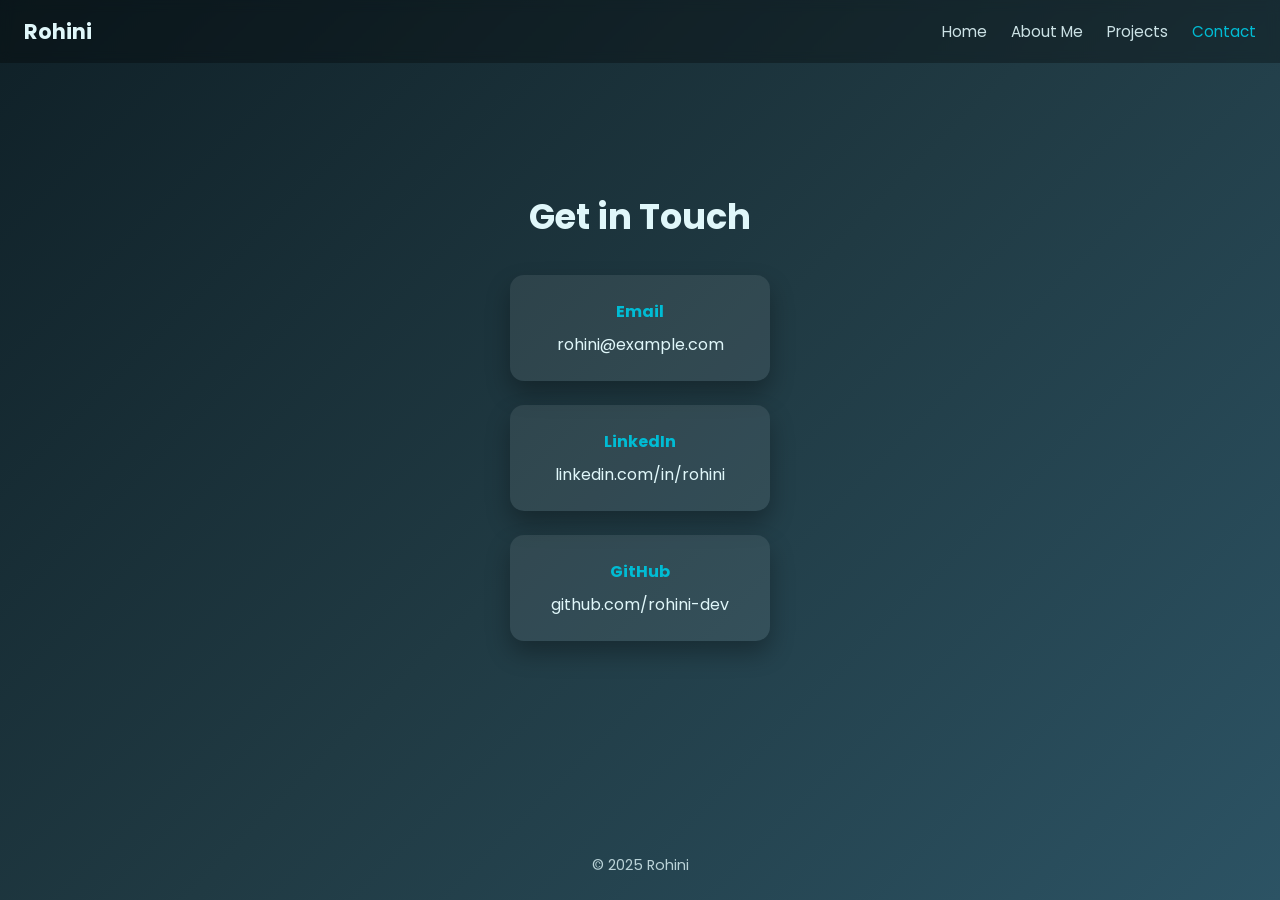
<file: contact.html>
<!doctype html>
<html lang="en">
<head>
  <meta charset="utf-8" />
  <meta name="viewport" content="width=device-width,initial-scale=1.0" />
  <title>Contact | Rohini</title>
  <link rel="stylesheet" href="style.css" />
  <link href="https://fonts.googleapis.com/css2?family=Poppins:wght@300;500;700&display=swap" rel="stylesheet">
</head>
<body>
  <header>
    <nav class="navbar">
      <h1 class="logo">Rohini</h1>
      <ul class="nav-links">
        <li><a href="index.html">Home</a></li>
        <li><a href="about.html">About Me</a></li>
        <li><a href="index.html#projects">Projects</a></li>
        <li><a class="active" href="contact.html">Contact</a></li>
      </ul>
    </nav>
  </header>

  <section class="content-wrap">
    <h2 class="page-title">Get in Touch</h2>

    <div class="contact-cards">
      <div class="c‑card">
        <h4>Email</h4>
        <a href="mailto:rohini@example.com">rohini@example.com</a>
      </div>

      <div class="c‑card">
        <h4>LinkedIn</h4>
        <a href="https://linkedin.com/in/rohini" target="_blank" rel="noopener">linkedin.com/in/rohini</a>
      </div>

      <div class="c‑card">
        <h4>GitHub</h4>
        <a href="https://https://github.com/Rohini6492" target="_blank" rel="noopener">github.com/rohini-dev</a>
      </div>
    </div>
  </section>

  <footer>
    © 2025 Rohini
  </footer>
</body>
</html>
</file>
<file: style.css>
/* ========= GLOBAL RESET ========= */
* { margin:0; padding:0; box-sizing:border-box; }

:root {
  --bg-grad: linear-gradient(135deg, #0f2027, #203a43, #2c5364);
  --bg-card: rgba(255, 255, 255, 0.08);
  --text-main: #e0f7fa;
  --accent: #00bcd4;
  --btn-primary: #00bcd4;
  --btn-secondary: transparent;
  --btn-hover: #26c6da;
  --radius: 14px;
  --shadow: 0 12px 24px rgba(0, 0, 0, 0.3);
  --font: 'Poppins', sans-serif;
}

body{
  font-family:var(--font);
  background:var(--bg-grad);
  color:var(--text-main);
  min-height:100vh;
  display:flex;
  flex-direction:column;
}

/* ========= NAVBAR ========= */
header{background:rgba(0,0,0,.3);backdrop-filter:blur(6px);}
.navbar{max-width:var(--max);margin:auto;padding:1rem 1.5rem;display:flex;justify-content:space-between;align-items:center;}
.logo{font-weight:700;font-size:1.3rem;}
.nav-links{display:flex;gap:1.5rem;list-style:none;}
.nav-links a{color:var(--text-main);text-decoration:none;font-size:.95rem;opacity:.9;transition:.3s;}
.nav-links a:hover,.nav-links a.active{opacity:1;color:var(--accent);}

/* ========= HERO ========= */
.hero{display:flex;justify-content:center;align-items:center;text-align:center;padding:5rem 1rem;}
.hero-inner{max-width:650px;}
.hero-img{width:180px;height:180px;border-radius:50%;object-fit:cover;border:4px solid var(--accent);box-shadow:var(--shadow);margin-bottom:1.5rem;}
.hero h2{font-size:2.8rem;font-weight:700;margin-bottom:.5rem;line-height:1.2;}
.accent{color:var(--accent);}
.tagline{font-size:1.2rem;font-weight:300;margin-bottom:1.8rem;}
.hero-btns{display:flex;justify-content:center;gap:1rem;}
.btn{padding:.75rem 1.8rem;border-radius:30px;font-weight:600;text-decoration:none;transition:.3s;}
.primary{background:var(--accent);color:#333;}
.primary:hover{background:#ffe763;}
.secondary{border:2px solid var(--accent);color:var(--accent);}
.secondary:hover{background:var(--accent);color:#333;}

/* ========= PROJECTS PREVIEW ========= */
.projects-preview{padding:3rem 1rem;text-align:center;background:rgba(255,255,255,.05);}
.projects-preview h3{font-size:1.8rem;margin-bottom:2rem;}
.card-grid{display:grid;grid-template-columns:repeat(auto-fit,minmax(240px,1fr));gap:1.5rem;max-width:var(--max);margin:auto;}
.card{background:var(--bg-card);backdrop-filter:blur(14px);padding:1.5rem;border-radius:var(--radius);box-shadow:var(--shadow);}
.card h4{margin-bottom:.5rem;color:var(--accent);}
.more-link{margin-top:1.5rem;}

/* ========= CONTENT PAGES (About, Contact) ========= */
.content-wrap{max-width:var(--max);margin:auto;padding:4rem 1.2rem;}
.page-title{font-size:2.2rem;margin-bottom:2rem;text-align:center;}

.about-layout{display:flex;flex-wrap:wrap;gap:2rem;align-items:center;}
.about-img{flex:0 0 220px;height:220px;border-radius:50%;object-fit:cover;border:4px solid var(--accent);}
.about-text{flex:1;min-width:260px;}
.about-text h3{margin-top:1.2rem;color:var(--accent);}
.chip-cloud{margin-top:.8rem;display:flex;flex-wrap:wrap;gap:.6rem;}
.chip{background:var(--accent);color:#333;padding:.3rem .8rem;border-radius:20px;font-size:.85rem;}

.contact-cards{display:grid;grid-template-columns:repeat(auto-fit,minmax(260px,1fr));gap:1.5rem;}
.c‑card{background:var(--bg-card);padding:1.5rem;border-radius:var(--radius);box-shadow:var(--shadow);text-align:center;}
.c‑card h4{margin-bottom:.5rem;color:var(--accent);}
.c‑card a{color:var(--text-main);word-break:break-all;text-decoration:none;}
.c‑card a:hover{color:var(--accent);}

/* ========= FOOTER ========= */
footer{margin-top:auto;text-align:center;padding:1.5rem 1rem;font-size:.9rem;opacity:.8;}

/* ========= RESPONSIVE ========= */
@media(max-width:500px){
  .hero h2{font-size:2.1rem;}
  .tagline{font-size:1rem;}
}
</file>
